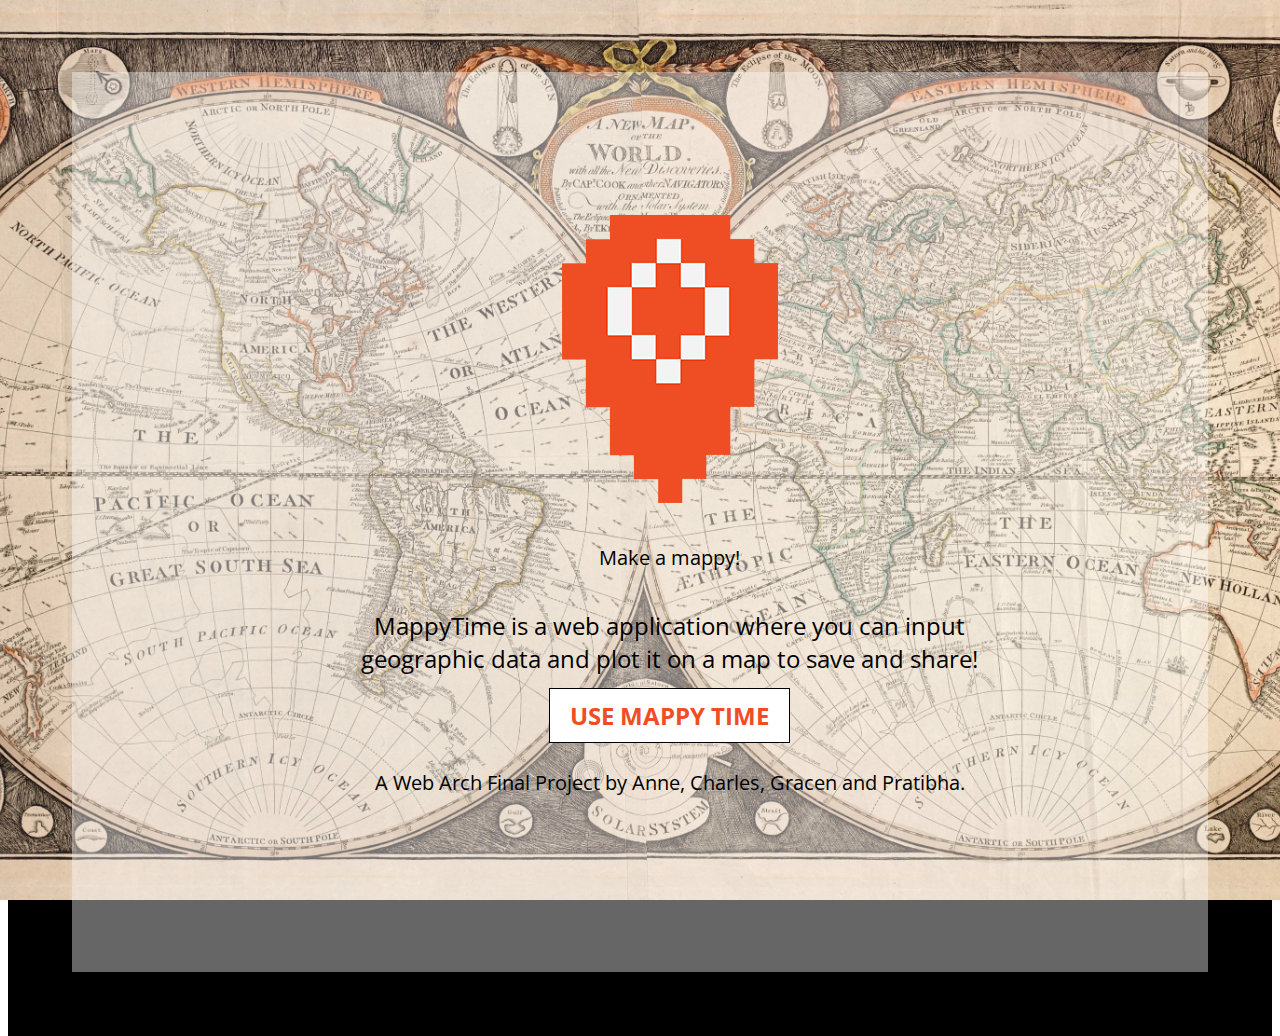
<file: templates/index.html>
<!DOCTYPE html>
<html lang="en">
  <head>
    <meta charset="utf-8">
    <meta http-equiv="X-UA-Compatible" content="IE=edge">
    <meta name="viewport" content="width=device-width, initial-scale=1">
    <meta name="description" content="WebArch Final that plots points on a map">
    <meta name="author" content="Gracen, Anne, Pratibha, Charles">

<!--     flavicon to make -->
    <link rel="icon" href="../../favicon.ico">

    <title>Mappy Time</title>


    <!-- Bootstrap core CSS -->
<!--     <link href="dist/css/land_bootstrap.min.css" rel="stylesheet">
    <link rel="stylesheet" type="text/css" href="static/css/sticky-footer-navbar.css"> -->

    <!-- Custom styles for this template -->
    <link href="static/css/cover.css" rel="stylesheet">
<link href='http://fonts.googleapis.com/css?family=Open+Sans:400italic,700italic,400,300,700' rel='stylesheet' type='text/css'>


    <!-- HTML5 shim and Respond.js IE8 support of HTML5 elements and media queries -->
    <!--[if lt IE 9]>
      <script src="https://oss.maxcdn.com/html5shiv/3.7.2/html5shiv.min.js"></script>
      <script src="https://oss.maxcdn.com/respond/1.4.2/respond.min.js"></script>
    <![endif]-->
  </head>

  <body>
    <div class="site-wrapper"> 
      <ul class="cb-slideshow">
    </ul>
      <div class="site-wrapper-inner">
        

        <div class="cover-container">
          <a href="upload.html"><img src="static/files/logo.png" alt="Mappy Time Logo"></a>
          <div><h3>Make a mappy!</h3></div>
         

          <div class="masthead clearfix">
            <div class="inner">

            </div>
          </div>

          <div class="inner cover">
            
            <p class="lead" id="bodytxt">MappyTime is a web application where you can input geographic data and plot it on a map to save and share!</p><p> </p>
            <p class="lead">
              <a href="upload" class="btn btn-lg btn-default">USE MAPPY TIME</a>
            </p>
            <h3>A Web Arch Final Project by Anne, Charles, Gracen and Pratibha</a></u>.</h3>

          </div>

        </div>

    </div>
            </div>

          </div>

        </div>

      </div>

    </div>

    <!-- Bootstrap core JavaScript
    ================================================== -->
    <!-- Placed at the end of the document so the pages load faster -->
    <script src="https://ajax.googleapis.com/ajax/libs/jquery/1.11.1/jquery.min.js"></script>


    <!-- IE10 viewport hack for Surface/desktop Windows 8 bug -->
    <!--<script src="../../assets/js/ie10-viewport-bug-workaround.js"></script>*/-->
  </body>
</html>
</file>
<file: templates/static/css/cover.css>
/*

* Based on Cover by https://twitter.com/mdo"  @mdo
* added cover image and background color to match (green)
*
* Globals

*/

/* Links */
a,
a:focus,
a:hover {
  text-decoration: none;
  color: #fff;

}

/* Custom default button */
.btn-default,
.btn-default:hover,
.btn-default:focus {
  color: #ef4d23;
  text-shadow: none; /* Prevent inheritence from `body` */
  background-color: rgba(255,255,255,1);
  border: 1px solid black;
}


/*
 * Base structure
 */

html,
body {
/*css for full size background image*/
  background: url(../files/map1.jpg) no-repeat center center fixed; 
  -webkit-background-size: cover;
  -moz-background-size: cover;
  -o-background-size: cover;
  background-size: cover;
  
  height: 100%;
  width: 80%
  font-family: "Open Sans", sans-serif;
  font-size: 24px;
  text-shadow: none;
 
}

h3 {
  font-size: 20px;
  color: black;
  padding: 2%;
  font-weight: normal;
  text-shadow: none;

}
body {
  font-family: "Open Sans", sans-serif;
  background-color: black;
  color: black;
  text-align: center;
  padding-bottom: 1em;
  padding: 5%;
  text-shadow: none;

}

/* Extra markup and styles for table-esque vertical and horizontal centering */
.site-wrapper {
  display: table;
  width: 100%;
  height: 100%; /* For at least Firefox */
  min-height: 100%;
  
  background-color:  rgba(255,255,255,.4);
}
.site-wrapper-inner {
  display: table-cell;
  vertical-align: top;
}
.cover-container {
  margin-right: auto;
  margin-left: auto;
  padding: 15px;
}

/* Padding for spacing */
.inner {
  padding: 30px;
}


/*
 * Header
 */
.masthead-brand {
  margin-top: 10px;
  margin-bottom: 10px;
}

.masthead-nav > li {
  display: inline-block;
}
.masthead-nav > li + li {
  margin-left: 20px;
}
.masthead-nav > li > a {
  padding-right: 0;
  padding-left: 0;
  font-size: 16px;
  font-weight: bold;
  color: #fff; /* IE8 proofing */
  color: rgba(255,255,255,.95);
  border-bottom: 2px solid transparent;
}
.masthead-nav > li > a:hover,
.masthead-nav > li > a:focus {
  background-color: transparent;
  border-bottom-color: #a9a9a9;
  border-bottom-color: rgba(255,255,255,.25);
}
.masthead-nav > .active > a,
.masthead-nav > .active > a:hover,
.masthead-nav > .active > a:focus {
  color: #fff;
  border-bottom-color: #fff;
}

@media (min-width: 768px) {
  .masthead-brand {
    float: left;
  }
  .masthead-nav {
    float: right;
  }
}


/*
 * Cover
 */

.cover {
  padding: 0 20px;
}
.cover .btn-lg {
  padding: 10px 20px;
  font-weight: bold;
}


/*
 * Footer
 */

.mastfoot {
  color: #999; /* IE8 proofing */
  color: rgba(255,255,255,.5);
}


/*
 * Affix and center
 */

@media (min-width: 768px) {
  /* Pull out the header and footer */
  .masthead {
    position: fixed;
    top: 0;
  }
  .mastfoot {
    position: fixed;
    bottom: 0;
  }
  /* Start the vertical centering */
  .site-wrapper-inner {
    vertical-align: middle;
  }
  /* Handle the widths */
  .masthead,
  .mastfoot,
  .cover-container {
    width: 100%; /* Must be percentage or pixels for horizontal alignment */
  }
}

@media (min-width: 992px) {
  .masthead,
  .mastfoot,
  .cover-container {
    width: 700px;
  }
}
</file>
